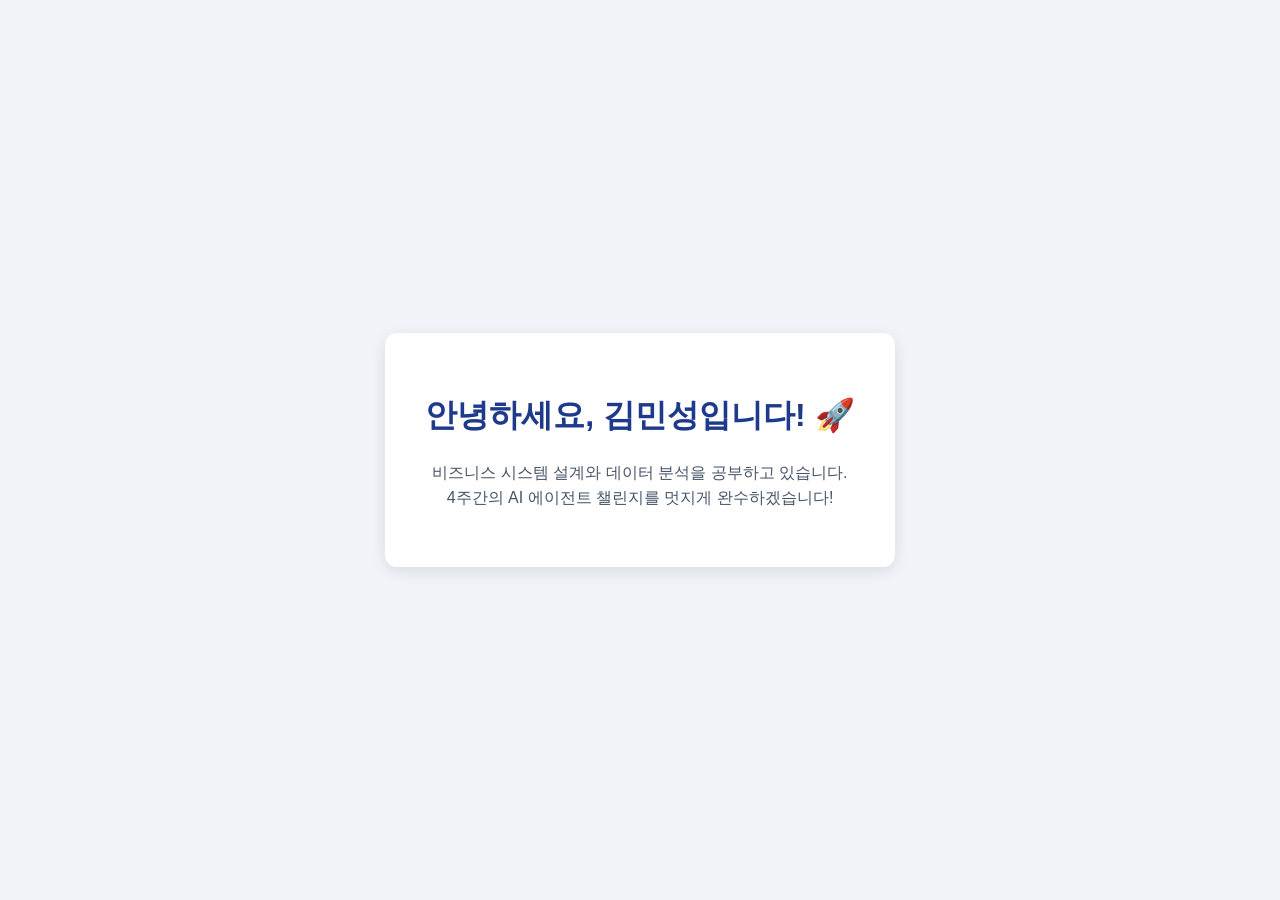
<file: .github/index.html>
<!DOCTYPE html>
<html lang="ko">
<head>
    <meta charset="UTF-8">
    <title>안녕하세요 김민성입니다</title>
    <style>
        body { font-family: sans-serif; background: #f0f4f8; display: flex; justify-content: center; align-items: center; height: 100vh; margin: 0; }
        .box { background: white; padding: 40px; border-radius: 12px; box-shadow: 0 4px 15px rgba(0,0,0,0.1); text-align: center; }
        h1 { color: #1e3a8a; }
        p { color: #475569; line-height: 1.6; }
    </style>
</head>
<body>
    <div class="box">
        <h1>안녕하세요, 김민성입니다! 🚀</h1>
        <p>비즈니스 시스템 설계와 데이터 분석을 공부하고 있습니다.<br>4주간의 AI 에이전트 챌린지를 멋지게 완수하겠습니다!</p>
    </div>
</body>
</html>
</file>
